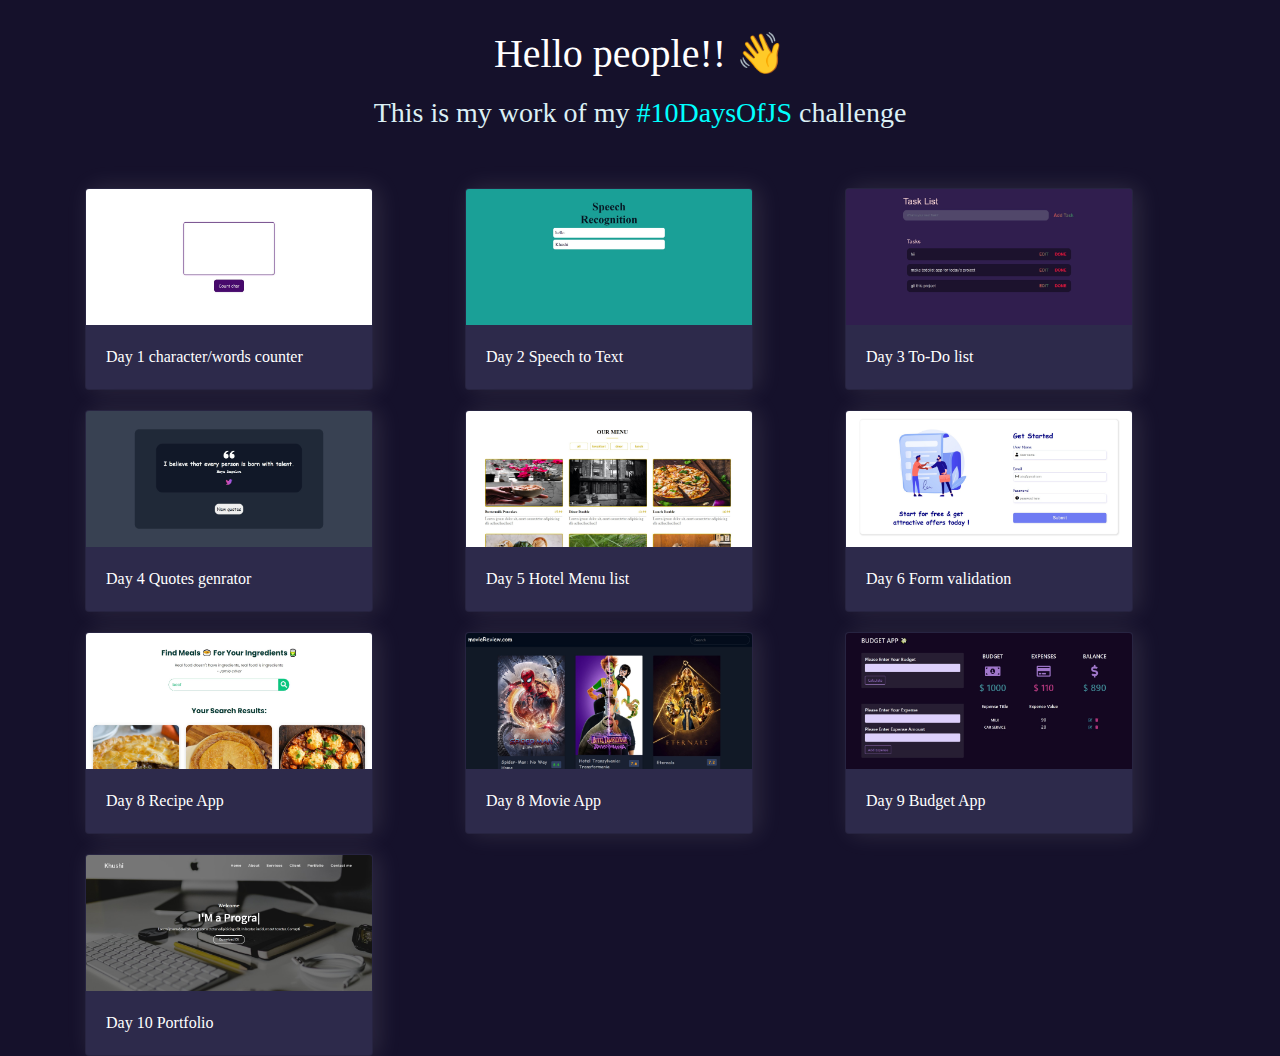
<file: index.html>
<!DOCTYPE html>
<html lang="en">
<head>
    <meta charset="UTF-8">
    <meta http-equiv="X-UA-Compatible" content="IE=edge">
    <meta name="viewport" content="width=device-width, initial-scale=1.0">
    <title>10 DAY OF JS</title>
      <!-- Bootstrap CSS -->
      <link rel="stylesheet" href="https://maxcdn.bootstrapcdn.com/bootstrap/4.0.0/css/bootstrap.min.css" integrity="sha384-Gn5384xqQ1aoWXA+058RXPxPg6fy4IWvTNh0E263XmFcJlSAwiGgFAW/dAiS6JXm" crossorigin="anonymous">

    <link rel="stylesheet" href="style.css">
    
</head>
<body>
    <header>
        <h1>Hello people!! 👋 </h1>
        <h3>This is my work of my <span style="color: cyan;">#10DaysOfJS</span> challenge</h3>
    </header>
   
    <main>


        <div class="container">
            <div class="row">

        <div class="col-md-4">
            <div class="card" style="width: 18rem;">
                <img class="card-img-top" src="images/day1.png" alt="Card image cap">
                <div class="card-body">
                    <a href="Day 1- character and words counter\index.html">
                        Day 1 character/words counter
                    </a>
                </div>
              </div>
        </div>
        <div class="col-md-4">
            <div class="card" style="width: 18rem;">
                <img class="card-img-top" src="images/day2.png" alt="Card image cap">
                <div class="card-body">       
                    <a href="Day 2 Speech to text\index.html">Day 2 Speech to Text</a>
                </div>
              </div>
        </div>
        <div class="col-md-4">
            <div class="card" style="width: 18rem;">
                <img class="card-img-top" src="images/day3.png" alt="Card image cap">
                <div class="card-body">
                    <a href="Day 3- To Do list\index.html">Day 3 To-Do list</a>
                </div>
              </div>
        </div>
        <div class="col-md-4">
            <div class="card" style="width: 18rem;">
                <img class="card-img-top" src="images/day4.png" alt="Card image cap">
                <div class="card-body">
                    <a href="Day 4- Quotes Genrator\index.html">Day 4 Quotes genrator</a>
                </div>
              </div>
        </div>
        <div class="col-md-4">
            <div class="card" style="width: 18rem;">
                <img class="card-img-top" src="images/day5.png" alt="Card image cap">
                <div class="card-body">
                    <a href="Day 5- Menu list\index.html">Day 5 Hotel Menu list</a>
                </div>
              </div>
        </div>
        <div class="col-md-4">
            <div class="card" style="width: 18rem;">
                <img class="card-img-top" src="images/day6.png" alt="Card image cap">
                <div class="card-body">
                    <a href="Day 6- Form validation\index.html">Day 6 Form validation</a>
                </div>
              </div>
        </div>
        <div class="col-md-4">
            <div class="card" style="width: 18rem;">
                <img class="card-img-top" src="images/day7.png" alt="Card image cap">
                <div class="card-body">
        <a href="Day 7- Recipe\index.html">Day 8 Recipe App</a>
                </div>
              </div>
        </div>
        <div class="col-md-4">
            <div class="card" style="width: 18rem;">
                <img class="card-img-top" src="images/day8.png" alt="Card image cap">
                <div class="card-body">
                    <a href="Day 8-Movie app\index.html">Day 8 Movie App</a>
                </div>
              </div>
        </div>
        <div class="col-md-4">
            <div class="card" style="width: 18rem;">
                <img class="card-img-top" src="images/day9.png" alt="Card image cap">
                <div class="card-body">
                    <a href="Day 9-Budget app\index.html">Day 9 Budget App</a>
                </div>
              </div>
        </div>
        <div class="col-md-4">
            <div class="card" style="width: 18rem;">
                <img class="card-img-top" src="images/day10.png" alt="Card image cap">
                <div class="card-body">
                    <a href="Day 10-portfolio\index.html">Day 10 Portfolio</a>
                </div>
              </div>
        </div>
            </div>
        </div>


        
       
        
        
        
    </main>

</body>
</html>
</file>
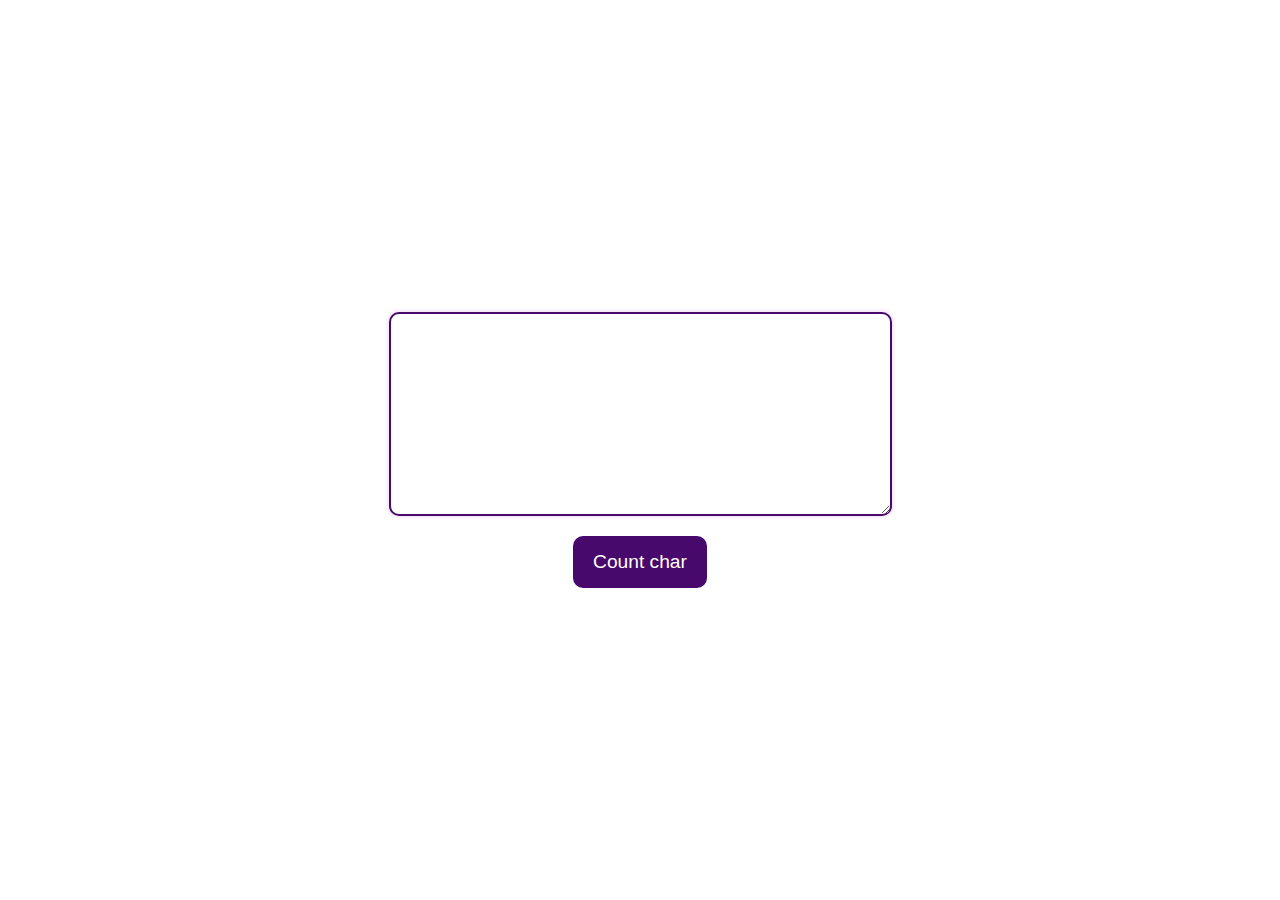
<file: Day 1- character and words counter/index.html>
<!DOCTYPE html>
<html lang="en">
<head>
    <meta charset="UTF-8">
    <meta http-equiv="X-UA-Compatible" content="IE=edge">
    <meta name="viewport" content="width=device-width, initial-scale=1.0">
    <title>Counter</title>
    <style>
        *{
            margin: 0;
            padding: 0;
            font-family: 'Segoe UI', Tahoma, Geneva, Verdana, sans-serif;
        }
        .container{
            height: 100vh;
            display: flex;
            justify-content: center;
            align-items: center;
            flex-direction: column;
        }
        button{
            margin-top: 10px;
            padding: 15px 20px;
            font-size: 1.2rem;
            border-radius: 10px;
            color: white;
            border: 0px;
            background-color: rgb(71, 9, 107);
        }
        button:hover{
            color: rgb(71, 9, 107);
            font-weight: 600;
            background-image: linear-gradient(90deg, #00C0FF 0%, #FFCF00 49%, #FC4F4F 80%, #00C0FF 100%);
            animation:slidebg 5s linear infinite;
        }
        @keyframes slidebg {
  to {
    background-position:20vw;
  }
}
        textarea{
            border: 2px solid rgb(71, 9, 107);
            box-shadow: 0 0 4px 1px rgb(237, 215, 243);
            border-radius: 10px;
            font-size: 1rem;
            outline: none;
            padding: 10px;
        }
        p{
            color: rgb(61, 2, 73);
            margin: 5px;
            font-weight: 500;
            text-align: center;
        }
    </style>
</head>
<body>
    <div class="container">
        <textarea name="" id="para" cols="50" rows="10"></textarea>
    <p id="characher"></p>
    <button onclick="countChar()">Count char</button>
    </div>
</body>

<script src="script.js"></script>
</html>
</file>
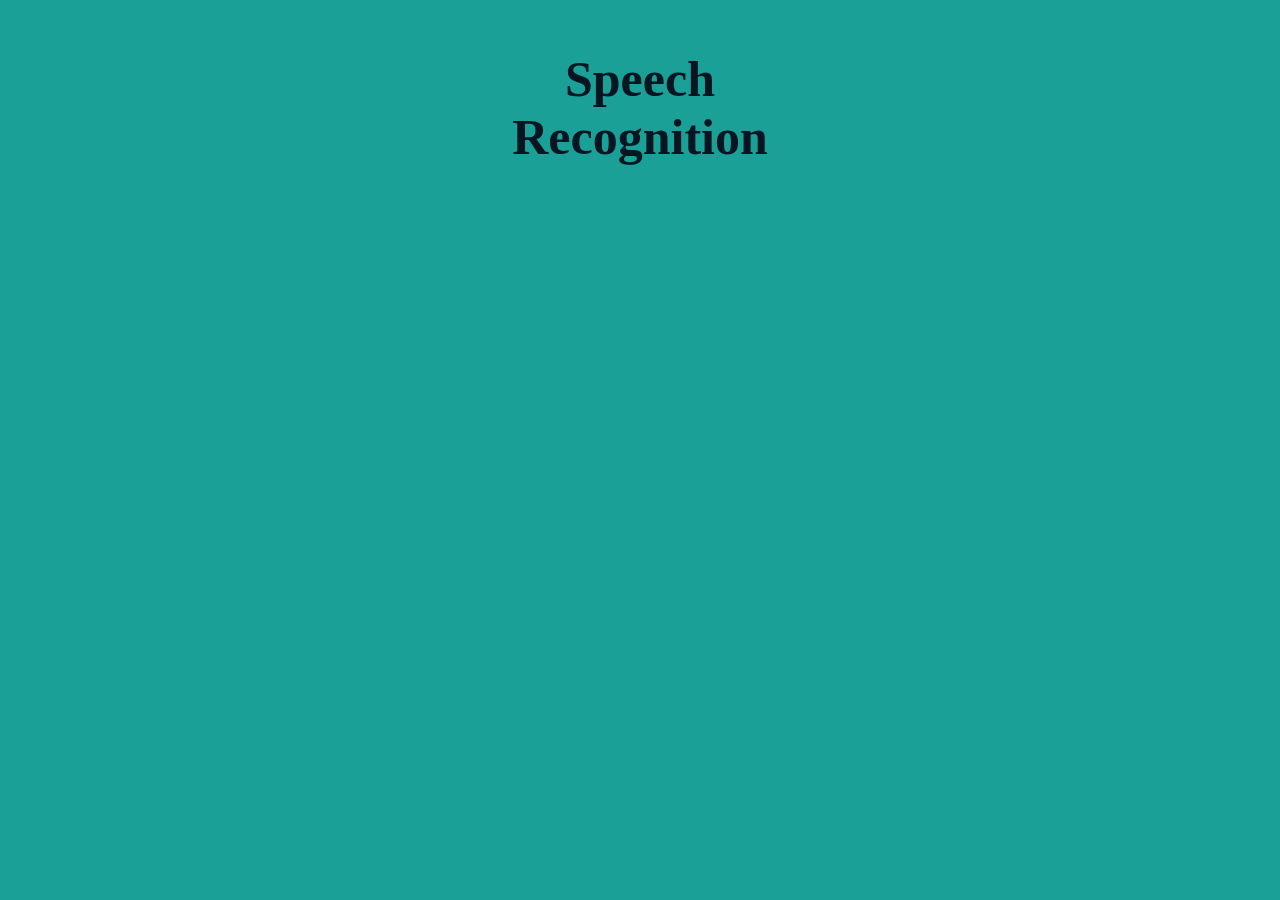
<file: Day 2 Speech to text/index.html>
<!DOCTYPE html>
<html lang="en">
<head>
  <meta charset="UTF-8">
  <meta name="viewport" content="width=device-width, initial-scale=1.0">
  <title>Speech Recognition</title>
  <link rel="stylesheet" href="./style.css">
</head>
<body>
  <section>
    <h1>Speech<br> Recognition</h1>
    <div class="container">
      <div class="texts">
      </div>
    </div>
  </section>
  <script src="./main.js"></script>
</body>
</html>
</file>
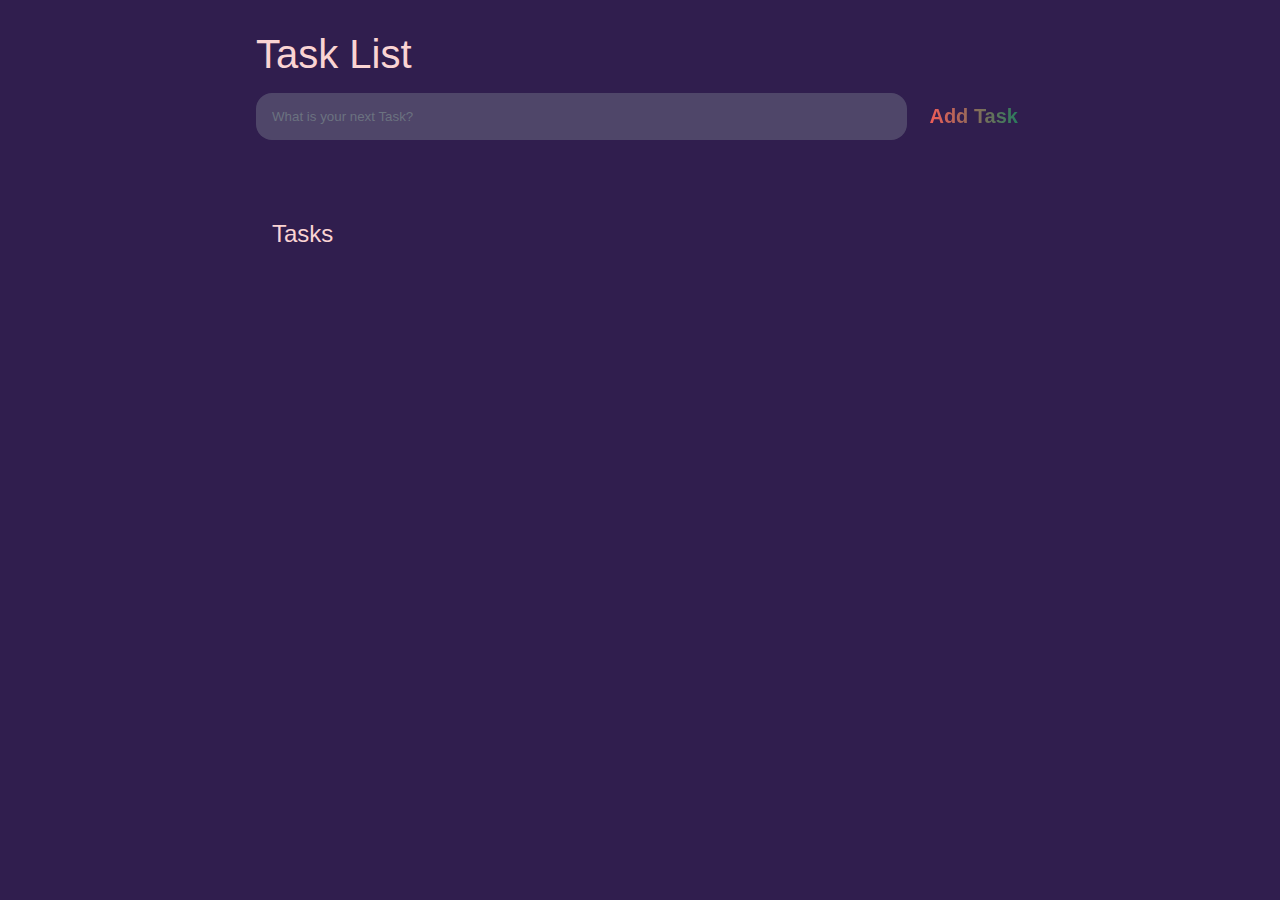
<file: Day 3- To Do list/index.html>
<!DOCTYPE html>
<html lang="en">
<head>
    <meta charset="UTF-8">
    <meta http-equiv="X-UA-Compatible" content="IE=edge">
    <meta name="viewport" content="width=device-width, initial-scale=1.0">
    <title>Document</title>

    <link rel="stylesheet" href="style.css">
</head>
<body>
    <header>
        <h1>Task List</h1>
        <form action="" id="task-form">
            <input 
            type="text"
            id="new-task-input"
            placeholder="What is your next Task?"
            >
            <input type="submit" 
            id="new-task-submit"
            value="Add Task">
        </form>
    </header>
    <main>
        <section class="task-list">
            <h2>Tasks</h2>

            <div id="tasks">
                <!-- <div class="task">
                    <div class="content">
                        <input type="text"
                        class="text"
                        value="This is my first task"
                        readonly>
                    </div>
                    <div class="actions">
                        <button class="edit">Edit</button>
                        <button class="done">Done</button>
                    </div>
                </div> -->
               
            </div>
        </section>
    </main>

    <script src="script.js"></script>
</body>
</html>
</file>
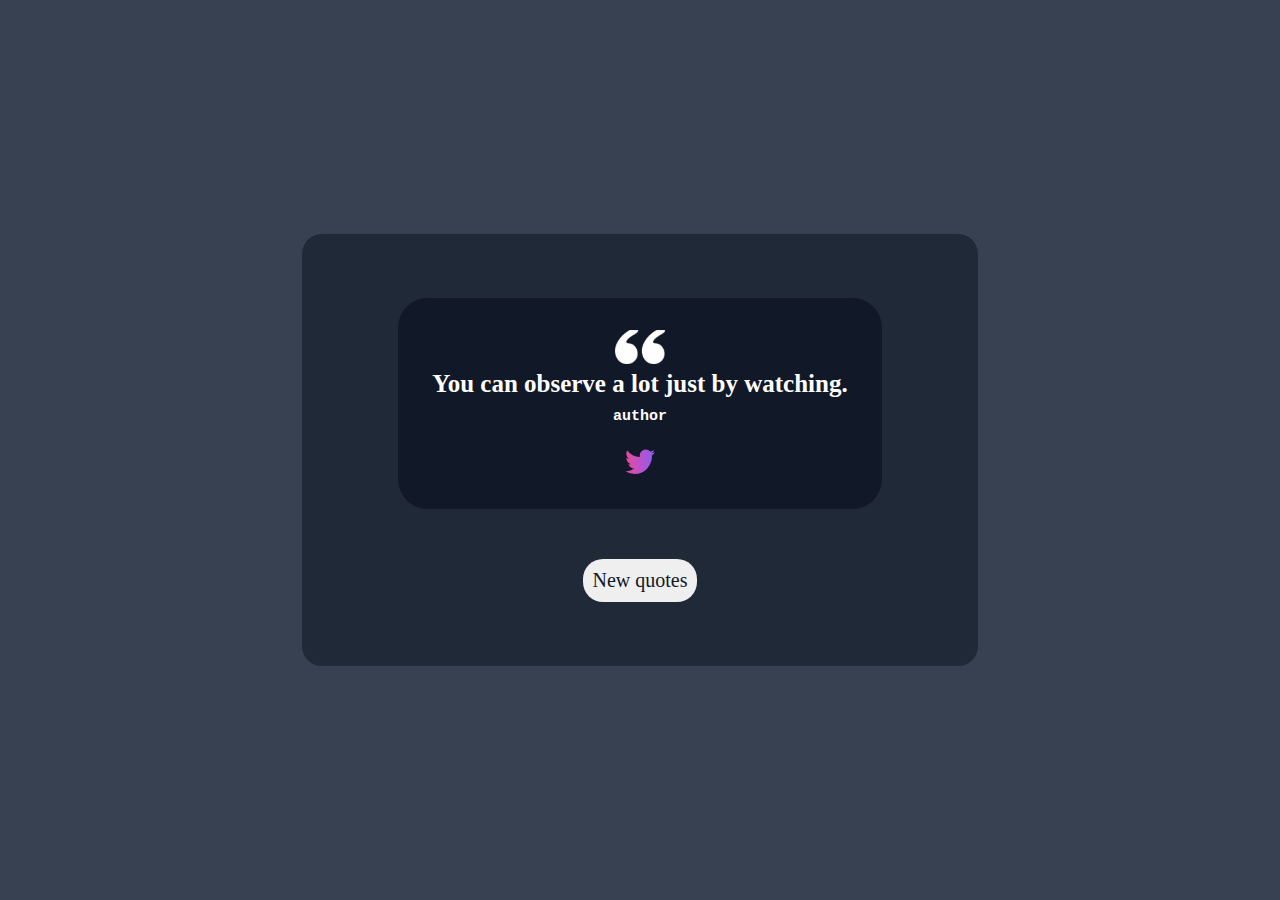
<file: Day 4- Quotes Genrator/index.html>
<!DOCTYPE html>
<html lang="en">
<head>
    <meta charset="UTF-8">
    <meta http-equiv="X-UA-Compatible" content="IE=edge">
    <meta name="viewport" content="width=device-width, initial-scale=1.0">
    <title>Document</title>
    <link href="https://use.fontawesome.com/releases/v5.6.1/css/all.css" rel="stylesheet">
    <link rel="stylesheet" href="style.css">
</head>
<body>
    
    <div class="container">
        <div id="quotes">
            <img src="quote.png" width="50px" alt="" srcset="">
           <h1 id="quote">You can observe a lot just by watching.</h1>
           <h6 id="author">author</h6>
           <div class="icon">
               <i id="tweetme" class="fab fa-twitter"></i>
           </div>
        </div>
        <button onclick="getQuotes()">New quotes</button>
    </div>

    <script src="script.js"></script>
</body>
</html>
</file>
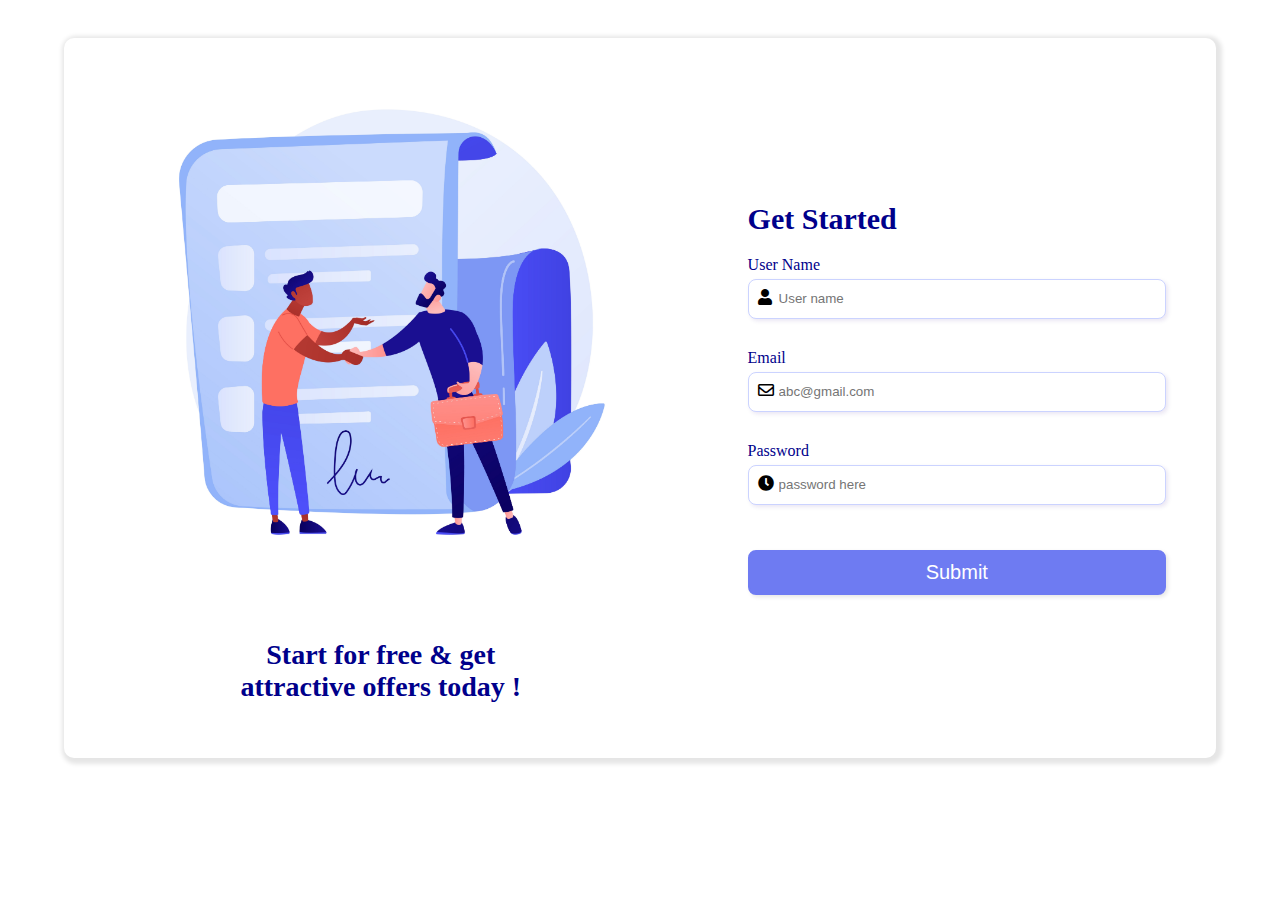
<file: Day 6- Form validation/index.html>
<!DOCTYPE html>
<html lang="en">
<head>
    <meta charset="UTF-8">
    <meta http-equiv="X-UA-Compatible" content="IE=edge">
    <meta name="viewport" content="width=device-width, initial-scale=1.0">
    <title>Document</title>
    <link
      rel="stylesheet"
      href="https://cdnjs.cloudflare.com/ajax/libs/font-awesome/5.15.4/css/all.min.css"
      crossorigin="anonymous"
    />
    <link rel="stylesheet" href="style.css">
</head>
<body>
    <div class="container">
       
        <div class="content">
            <!-- <div class="logo">
              <img src="https://svgshare.com/i/_go.svg" alt="" />
            </div> -->
            
            <div class="image"></div>
            
            <div class="text">
              Start for free & get <br />
              attractive offers today !
            </div>  
          </div>

        <form action="" id="form">
            <div class="title">Get Started</div>

            
            <div>
                <label for="username">User Name</label>
                <i class="fas fa-user"></i>
                <input type="text" name="username" 
                id="username"
                placeholder="User name"
                />

                <i class="fas fa-exclamation-circle failure-icon"></i>
                <i class="far fa-check-circle success-icon"></i>
                <div class="error"></div>            
            </div>
            <div>
                <label for="email">Email</label>
                <i class="far fa-envelope"></i>

                <input type="email" name="email"
                 id="email"
                 placeholder="abc@gmail.com">

                 <i class="fas fa-exclamation-circle failure-icon"></i>
                 <i class="far fa-check-circle success-icon"></i>
                 
                 <div class="error"></div>
                </div>
            <div>

                <label for="password">Password</label>
                <i class="fas fa-clock"></i>

                <input type="password" name="password"
                 id="password"
                 placeholder="password here"
                 />
                <i class="fas fa-exclamation-circle failure-icon"></i>
                <i class="far fa-check-circle success-icon"></i>
                
                <div class="error"></div>
            </div>
            <button id="btn" type="submit">Submit</button>
        </form>

    </div>
    <script src="script.js"></script>
</body>
</html>
</file>
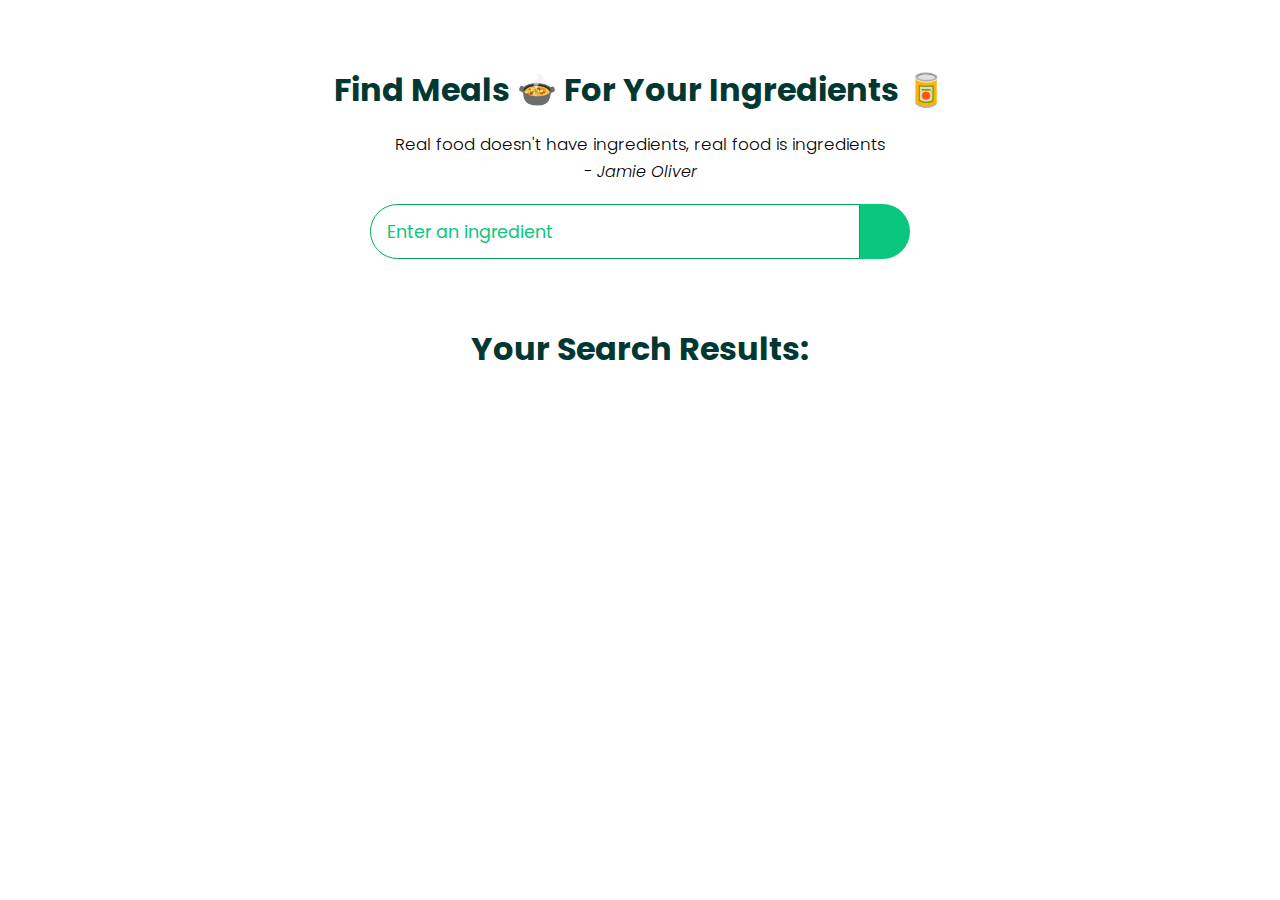
<file: Day 7- Recipe/index.html>
<!DOCTYPE html>
<html lang="en">
<head>
  <meta charset="UTF-8">
  <meta name="viewport" content="width=device-width, initial-scale=1.0">
  <title>Find Meal For Your Ingredients</title>
  <link rel="stylesheet" href="https://cdnjs.cloudflare.com/ajax/libs/font-awesome/5.15.1/css/all.min.css" integrity="sha512-+4zCK9k+qNFUR5X+cKL9EIR+ZOhtIloNl9GIKS57V1MyNsYpYcUrUeQc9vNfzsWfV28IaLL3i96P9sdNyeRssA==" crossorigin="anonymous" />
  <link rel = "stylesheet" href = "style.css">
</head>
<body>
  
  <div class = "container" id="container">
    <div class = "meal-wrapper">
      <div class = "meal-search">
        <h2 class = "title">Find Meals 🍲 For Your Ingredients 🥫</h2>
        <blockquote>Real food doesn't have ingredients, real food is ingredients<br>
          <cite>- Jamie Oliver</cite>
        </blockquote>

        <div class = "meal-search-box">
          <input type = "text" class = "search-control" placeholder="Enter an ingredient" id = "search-input">
          <button type = "submit" class = "search-btn btn" id = "search-btn">
            <i class = "fas fa-search"></i>
          </button>
        </div>
      </div>

      <div class = "meal-result">
        <h2 class = "title">Your Search Results:</h2>

       
        <div id= "meal">
          <!-- meal item -->
          <!-- <div class = "meal-item" >
            <div class = "meal-img">
              <img src = "food.jpg" alt = "food">
            </div>
            <div class = "meal-name">
              <h3>Potato Chips</h3>
              <a href = "#" class = "recipe-btn">Get Recipe</a>
            </div>
          </div> -->
          <!-- end of meal item -->
        </div>
      </div>


     
      </div>
    </div>
  </div>

  <div class = "meal-details">
    <!-- recipe close btn -->
    <button type = "button" class = "btn recipe-close-btn" id = "recipe-close-btn">
      <i class = "fas fa-times"></i>
    </button>

    <!-- meal content -->
    <div class = "meal-details-content">
      <!-- <h2 class = "recipe-title">Meals Name Here</h2>
      <p class = "recipe-category">Category Name</p>
      <div class = "recipe-instruct">
        <h3>Instructions:</h3>
        <p>Lorem ipsum, dolor sit amet consectetur adipisicing elit. Quo blanditiis quis accusantium natus! Porro, reiciendis maiores molestiae distinctio veniam ratione ex provident ipsa, soluta suscipit quam eos velit autem iste!</p>
        <p>Lorem ipsum dolor sit amet consectetur adipisicing elit. Amet aliquam voluptatibus ad obcaecati magnam, esse numquam nisi ut adipisci in?</p>
      </div>
      <div class = "recipe-meal-img">
        <img src = "food.jpg" alt = "">
      </div>
      <div class = "recipe-link">
        <a href = "#" target = "_blank">Watch Video</a>
      </div> -->
    </div>


  <script src = "script.js"></script>
</body>
</html>
</file>
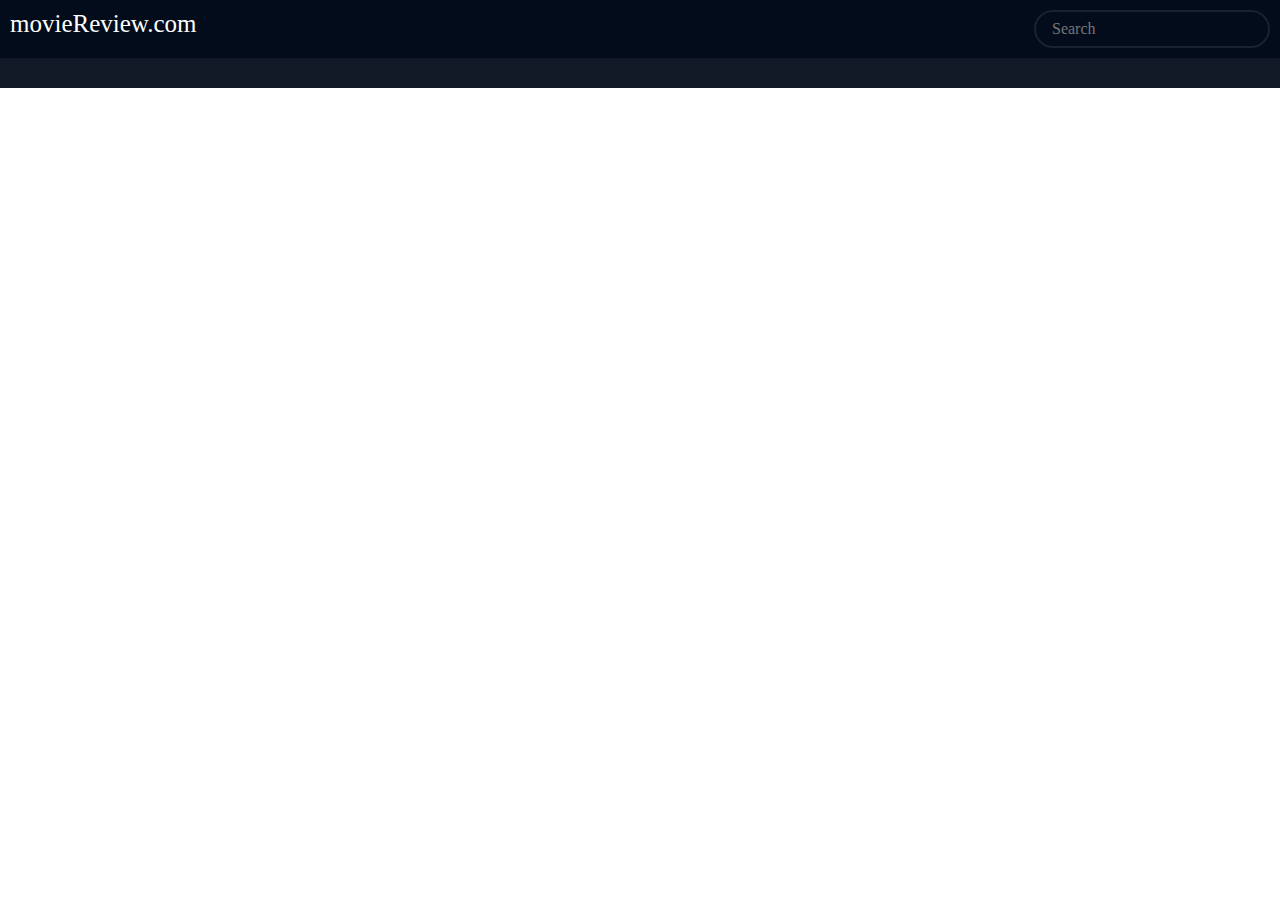
<file: Day 8-Movie app/index.html>
<!DOCTYPE html>
<html lang="en">
<head>
    <meta charset="UTF-8">
    <meta http-equiv="X-UA-Compatible" content="IE=edge">
    <meta name="viewport" content="width=device-width, initial-scale=1.0">
    <title>Document</title>
    <link rel="stylesheet" href="style.css">
</head>
<body>

    <header>
        <h1>
            movieReview.com
        </h1>
        <form id="form">
            <input
                type="text"
                id="search"
                placeholder="Search"
                class="search"
            />
        </form>
    </header>

    <main id="main">
        <!-- <div class="card">
            <img src="https://image.tmdb.org/t/p/w1280/b6qUu00iIIkXX13szFy7d0CyNcg.jpg" alt="img" srcset="">
            <div class="info">
                <h3>movie name</h3>
                <span class="review">7.8</span>
            </div>
            <div class="overview" >
                <h3>overview:</h3>
                <p>
                    The Eternals are a team of ancient aliens who have been living on Earth in secret for thousands of years. When an unexpected tragedy forces them out of the shadows, they are forced 
                    to reunite against mankind’s most ancient enemy, the Deviants.
                </p>
            </div>
        </div> -->
       
    </main>
    
    <script src="script.js"></script>
</body>
</html>
</file>
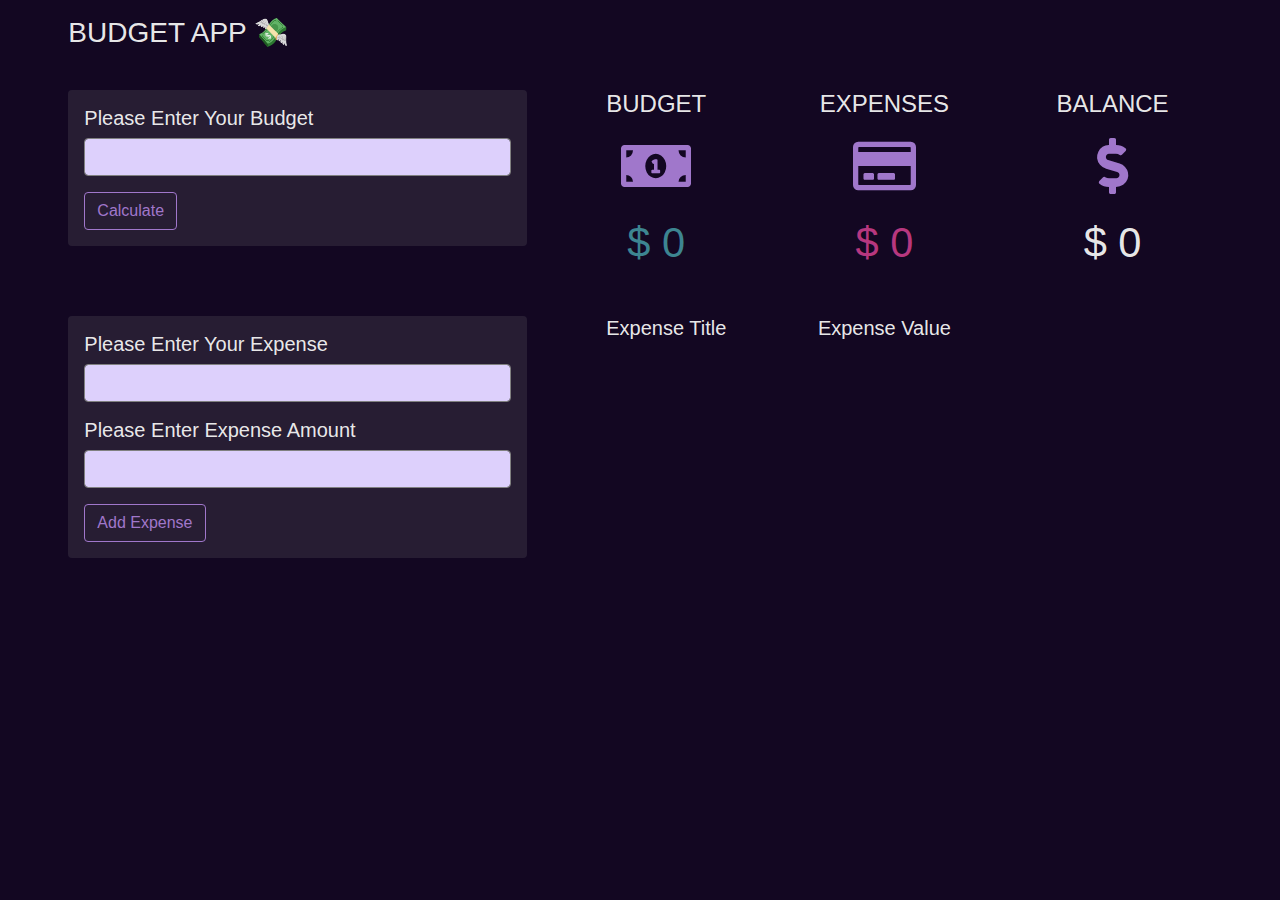
<file: Day 9-Budget app/index.html>
<!DOCTYPE html>
<html lang="en">

<head>
 <meta charset="UTF-8">
 <meta name="viewport" content="width=device-width, initial-scale=1.0">
 <meta http-equiv="X-UA-Compatible" content="ie=edge">
 <!-- bootstrap css -->
 <link rel="stylesheet" href="css/bootstrap.min.css">
 <!-- main css -->
 <link rel="stylesheet" href="css/main.css">
 <!-- google fonts -->
 <link href="https://fonts.googleapis.com/css?family=Courgette" rel="stylesheet">

 <!-- font awesome -->
 <link rel="stylesheet" href="css/all.css">
 <title>budget app</title>
 <style>
 </style>
</head>

<body>
 <div class="container-fluid">
  <div class="row">
   <div class="col-11 mx-auto pt-3">
    <!-- title -->
    <h3 class="text-uppercase mb-4">budget app 💸</h3>
    <div class="row">
     <div class="col-md-5 my-3">
      <!-- budget feedback -->
      <div class="budget-feedback alert alert-danger text-capitalize">budget feedback</div>
      <!-- budget form -->
      <form id="budget-form" class=" budget-form">
       <h5 class="text-capitalize">please enter your budget</h5>
       <div class="form-group">
        <input type="number" class="form-control budget-input" id="budget-input">
       </div>
       <!-- submit button -->
       <button type="submit" class="btn text-capitalize budget-submit" id="budget-submit">calculate</button>
      </form>
     </div>
     <div class="col-md-7">
      <!-- app info -->
      <div class="row my-3">
       <div class="col-4 text-center mb-2">
        <h6 class="text-uppercase info-title">budget</h6>
        <span class="budget-icon"><i class="fas fa-money-bill-alt"></i></span>
        <h4 class="text-uppercase mt-2 budget" id="budget"><span>$ </span><span id="budget-amount">0</span></h4>
       </div>
       <div class="col-4 text-center">
        <h6 class="text-uppercase info-title">expenses</h6>
        <span class="expense-icon"><i class="far fa-credit-card"></i></span>
        <h4 class="text-uppercase mt-2 expense" id="expense"><span>$ </span><span id="expense-amount">0</span></h4>
       </div>
       <div class="col-4 text-center">
        <h6 class="text-uppercase info-title">balance</h6>
        <span class="balance-icon"><i class="fas fa-dollar-sign"></i></span>
        <h4 class="text-uppercase mt-2 balance" id="balance"> <span>$ </span><span id="balance-amount">0</span></h4>
       </div>
      </div>
     </div>
    </div>

    <div class="row">
     <div class="col-md-5 my-3">
      <!-- expense feedback -->
      <div class="expense-feedback alert alert-danger text-capitalize">expense feedback</div>
      <!-- expense form -->
      <form id="expense-form" class=" expense-form">
       <h5 class="text-capitalize">please enter your expense</h5>
       <div class="form-group">
        <input type="text" class="form-control expense-input" id="expense-input">
       </div>
       <h5 class="text-capitalize">please enter expense amount</h5>
       <div class="form-group">
        <input type="number" class="form-control expense-input" id="amount-input">
       </div>
       <!-- submit button -->
       <button type="submit" class="btn text-capitalize expense-submit" id="expense-submit">add expense</button>
      </form>
     </div>
     <div class="col-md-7 my-3">
      <!-- expense list -->
      <div class="expense-list" id="expense-list">

       <div class="expense-list__info d-flex justify-content-between text-capitalize">
        <h5 class="list-item">expense title</h5>
        <h5 class="list-item">expense value</h5>
        <h5 class="list-item"></h5>
       </div>
       <!-- single expense -->

       <!-- <div class="expense">
        <div class="expense-item d-flex justify-content-between align-items-baseline">

         <h6 class="expense-title mb-0 text-uppercase list-item">- title</h6>
         <h5 class="expense-amount mb-0 list-item">amount</h5>

         <div class="expense-icons list-item">

          <a href="#" class="edit-icon mx-2" data-id="${expense.id}">
           <i class="fas fa-edit"></i>
          </a>
          <a href="#" class="delete-icon" data-id="${expense.id}">
           <i class="fas fa-trash"></i>
          </a>
         </div>
        </div>

       </div> -->

       <!-- end of single expense -->

      </div>
     </div>
    </div>




   </div>
  </div>
 </div>




 <!-- jquery -->
 <script src="js/jquery-3.3.1.min.js"></script>
 <!-- bootstrap js -->
 <script src="js/bootstrap.bundle.min.js"></script>
 <!-- script js -->
 <script src="js/script.js"></script>
</body>

</html>
</file>
<file: style.css>
*{
    margin: 0;
    padding: 0;
}

:root{
    --dark: #2d2a4b;
    --darker: #15112b;
}
body{
    background: var(--darker);
    color: white;
    font-family: cursive;
}


header{
    display: flex;
    flex-direction: column;
    text-align: center;
    padding-top: 30px;
    padding-bottom: 30px;
}

header h3{
 margin-top: 10px;
 color: rgb(220, 240, 245);
}

main{
    display: block;
    justify-content: center;
}

.col-md-4{
    width: fit-content;
}
a {
    color: white;
}

a:hover {
    color: aqua;
    
    text-decoration: none;
}



.card {
    background: var(--dark);
    color: white;
    margin-top: 20px;
    width: 400px;
    box-shadow: 5px 0px 25px rgb(238 234 234 / 12%);;
    height: fit-content;
}

img{
    width: 400px;
    height: auto;
}
</file>
<file: Day 2 Speech to text/style.css>
* {
  padding: 0;
  margin: 0;
  box-sizing: border-box;
}
html {
  font-family: "Montserrat";
  font-size: 20px;
}
section {
  min-height: 100vh;
  width: 100%;
  display: flex;
  align-items: flex-start;
  background-color: #1BA098;
  flex-direction: column;
  padding: 50px 0;
}
section h1 {
  color: #051622;
  text-align: center;
  width: 100%;
  font-size: 50px;
  margin-bottom: 10px;
}
p {
  text-align: center;
  color: rgba(255, 255, 255, 0.966);
  width: 100%;
  margin-bottom: 40px;
}
.container {
  width: 90%;
  max-width: 500px;
  margin: 0 auto;
  justify-content: center;
}
.texts p {
  color: rgb(19, 2, 46);
  text-align: left;
  width: 100%;
  background-color: #ffffff;
  padding: 10px;
  border-radius: 8px;
  margin-bottom: 10px;
}
.texts p.replay {
  text-align: right;
}
</file>
<file: Day 3- To Do list/style.css>
:root{
    --dark: #301e4e;
	--darker: #8e96a156;
	--darkest: #1d122e;
	--grey: #6B7280;
    --green: #1c7e5d;
	--pink: #ff5a57;
	--dark-gray: #fad4d3;
	--light: rgb(212, 211, 211);
}

*{
    box-sizing: border-box;
    margin: 0;
    font-family: 'fira sans', sans-serif;
}

body{
    display: flex;
    flex-direction: column;
    min-height: 100vh;
    background: var(--dark);
    color: white;
}

header{
    padding: 2rem 1rem;
    max-width: 800px;
    width: 100%;
    margin: 0 auto;
}

header h1{
    font-size: 2.5rem;
    font-weight: 300;
    color: var(--dark-gray);
    margin-bottom: 1rem;
}

#task-form{
    display: flex;
}

input,button{
    appearance :none;
    border: none;
    outline: none;
    background: none;
}

#new-task-input{
    flex: 1 1 0%;
    background-color: var(--darker);
    padding: 1rem;
    border-radius: 1rem;
    margin-right: 1rem;
    color: var(--light);
    font-size: 1.25ren;
}

#new-task-input::placeholder{
    color: var(--grey);
}

#new-task-submit{
    color: var(--pink);
    font-size: 1.25rem;
    font-weight: 700;
    background-image: linear-gradient(to right,var(--pink),var(--green));
    background-clip:text;
    -webkit-background-clip: text;
    -webkit-text-fill-color: transparent;
    transition: 0.4s;
    cursor: pointer;
}

#new-task-submit:hover{
    opacity: 0.8;
}

#new-task-submit:active{
    opacity: 0.6;
}

main{
    flex:  1 1 0%;
    padding: 2rem 1rem;
    max-width: 800px;
    width: 100%;
    margin: 0 auto;
}

.task-list{
    padding: 1rem;
}
.task-list h2{
    font-size: 1.5rem;
    font-weight: 300;
    color: var(--dark-gray);
    margin-bottom: 1rem;
}

#tasks .task{
    display: flex;
    justify-content: space-between;
    background-color: var(--darkest);
    padding: 1rem;
    border-radius: 1rem;
    margin-bottom: 1rem;
}


#tasks .task .content{
    flex: 1 1 0%;
}

#tasks .task .content .text{
    color: var(--light);
    font-size: 1.125rem;
    width: 100%;
    display: block;
    transition: 0.4;
}

#tasks .task .content .text:not(:read-only){
    color: var(--pink);
}

#tasks .task .actions{
    display: flex;
    margin: 0 -0.5rem;
}

.task .actions button{
    cursor: pointer;
    margin: 0 0.5rem;
    font-size: 1.125rem;
    font-weight: 600;
    text-transform: uppercase;
    transition: 00.4s;
}

.task .actions button:hover{
    opacity: 0.8;
}

.task .actions button:active{
    opacity: 0.6;
}

.task .actions .edit{
    background-image: linear-gradient(to right,var(--pink),var(--green));
    background-clip:text;
    -webkit-background-clip: text;
    -webkit-text-fill-color: transparent;
}

.task .actions .done{
    color: crimson;
}
</file>
<file: Day 4- Quotes Genrator/style.css>
*{
    margin: 0;
    padding: 0;
    box-sizing: border-box;
}

:root {
	--dark: #374151;
	--darker: #1F2937;
	--darkest: #111827;
	--grey: #6B7280;
	--pink: #EC4899;
	--purple: #8B5CF6;
	--light: #EEE;
}

body{
    height: 100vh;
    display: flex;
    background-color: var(--dark);
    justify-content: center;
    align-items: center;
    flex-direction: column;
}

.container{
    background-color: var(--darker);
    text-align: center;
    border-radius: 20px;
    padding: 4rem 6rem;
}

.container #quotes{
    background-color: var(--darkest);
    padding: 2rem;
    border-radius: 30px;
    color: white;
}

#quotes h1
{
    font-family: cursive;
    padding: 2px;
    font-size: 25px;
}

#quotes h6{
    font-family: 'Courier New', Courier, monospace;
    font-size: 15px;
    padding: 2px;
    margin-top: 6px;
}

.icon{
    margin-top: 20px;
}
.icon i
{
    font-size: 30px;
    background-image: linear-gradient(to right,var(--pink),var(--purple));
    background-clip:text;
    -webkit-background-clip: text;
    -webkit-text-fill-color: transparent;
    transition: 0.4s;
}
.icon i:hover
{
    opacity: 0.4;
}
button
{
    margin-top: 50px;
    padding: 10px;
    outline: none;
    border: none;
    border-radius: 20px;
    font-family: cursive;
    font-size: 20px;
    color: var(--darkest);
}

button:hover{
    background-color: var(--darkest);
    color: white;
    transition: 0.5s;
}
</file>
<file: Day 6- Form validation/style.css>
:root{
    --light-purple : #6e7bf2;
    --dark-purple: darkblue;
}
*{
    margin: 0;
    padding: 0;
    box-sizing: border-box;
}
body{
    font-family: Snell Roundhand, cursive;
}
.container {
    display: flex;
    margin: 3% 5% 3% 5%;
    border-radius: 10px;
    box-shadow: 2px 2px 4px 4px rgba(0, 0, 0, 0.1);
    flex-direction: row;
}

.content {
    display: flex;
    flex-direction: column;
    justify-content: space-around;
    width: 55%;
    min-height: 80vh;
    padding: 10px 10px;
}

.image {
    background-image: url("form.jpg");
    background-repeat: no-repeat;
    background-size: contain;
    background-position: center;
    /* border: 2px solid black; */
    height: 65%;
}
.text {
    text-align: center;
    font-weight: 700;
    color: var(--dark-purple);
    font-size: 28px;
}
  
form {
    width: 45%;
    max-width: none;
}


form{
    display: flex;
    flex-direction: column;
    justify-content: center;
    padding: 50px;
}

.title{
    color: var(--dark-purple);
    font-size: 30px;
    font-weight: bold;
    margin-bottom: 20px;
}

label {
    display: block;
    color: darkblue;
    margin-bottom: 5px;
}

form div input{
    width: 100%;
    height: 40px;
    border-radius: 8px;
    outline: none;
    border: 1px solid #cbd3ff;
    padding: 0 30px;
    box-shadow: 2px 2px 4px rgba(46, 0, 133, 0.1);
}

form div {
    position: relative;
    margin-bottom: 15px;
}

input:focus{
    border: 2px solid var(--light-purple);
}

form div i{
    
    position: absolute;
    padding: 10px;
}

.failure-icon, .error{
    color: red;
    opacity: 0;
}

.success-icon{
    opacity: 0;
    color: green;
}

.error{
    font-size: 14.5px;
    margin-top: 5px;
}

.success-icon
.failure-icon{
    right: 0;
    opacity: 0;
}

button{
    margin-top: 15px;
    width: 100%;
    height: 45px;
    background-color: var(--light-purple);
    border: 2px solid var(--light-purple);
    border-radius: 8px;
    color: #fff;
    font-size: 20px;
    cursor: pointer;
    box-shadow: 2px 2px 4px rgba(0, 0, 0, 0.1);
    transition: all 0.1s ease;
}

button:hover
{
    opacity: 0.8;
}


/* responsive */

@media (max-width:900px) {
    .container{
        flex-direction: column;
    }

    form,.content{
        width: 100%;
    }

    

    .image{
        height: 70vh;
    }
}

@media (max-width: 425px) {
    form {
      padding: 20px;
    }
  }
</file>
<file: Day 7- Recipe/style.css>
@import url('https://fonts.googleapis.com/css2?family=Poppins:wght@200;300;400;500;600;700;800;900&display=swap');

*{
    padding: 0;
    margin: 0;
    box-sizing: border-box;
}
:root{
    --green: #09c77e;
    --green-dark: #06a857;
    --dark-blue: rgb(2, 56, 49);
}
body{
    font-weight: 300;
    font-size: 1.05rem;
    line-height: 1.6;
    font-family: 'Poppins', sans-serif;
}

/*  */
.btn{
    font-family: inherit;
    cursor: pointer;
    outline: 0;
    font-size: 1.05rem;
}
.text{
    opacity: 0.8;
}
.title{
    font-size: 2rem;
    color: var(--dark-blue);
    margin-bottom: 1rem;
}

/*  */
.container{
    min-height: 100vh;
}
.meal-wrapper{
    max-width: 1280px;
    margin: 0 auto;
    padding: 2rem;
    background: #fff;
    text-align: center;
}
.meal-search{
    margin: 2rem 0;
}
.meal-search cite{
    font-size: 1rem;
}
.meal-search-box{
    margin: 1.2rem 0;
    display: flex;
    align-items: stretch;
}
.search-control,
.search-btn{
    width: 100%;
}
.search-control{
    padding: 0 1rem;
    font-size: 1.1rem;
    font-family: inherit;
    outline: 0;
    border: 1px solid var(--green-dark);
    color: var(--green);
    border-top-left-radius: 2rem;
    border-bottom-left-radius: 2rem;
}
.search-control::placeholder{
    color: var(--green);
}
.search-btn{
    width: 55px;
    height: 55px;
    font-size: 1.8rem;
    background: var(--green);
    color: #fff;
    border: none;
    border-top-right-radius: 2rem;
    border-bottom-right-radius: 2rem;
    transition: all 0.4s linear;
    -webkit-transition: all 0.4s linear;
    -moz-transition: all 0.4s linear;
    -ms-transition: all 0.4s linear;
    -o-transition: all 0.4s linear;
}
.search-btn:hover{
    background: var(--green-dark);
}
.meal-result{
    margin-top: 4rem;
}
#meal{
    margin: 2.4rem 0;
}
.meal-item{
    border-radius: 1rem;
    -webkit-border-radius: 1rem;
    -moz-border-radius: 1rem;
    -ms-border-radius: 1rem;
    -o-border-radius: 1rem;
    overflow: hidden;
    box-shadow: 0 4px 21px -12px rgba(0, 0, 0, 0.79);
    margin: 2rem 0;
}
.meal-img img{
    width: 100%;
    display: block;
}
.meal-name{
    padding: 1.5rem 0.5rem;
}
.meal-name h3{
    font-size: 1.4rem;
}
.recipe-btn{
    text-decoration: none;
    color: #fff;
    background: var(--green);
    font-weight: 500;
    font-size: 1.1rem;
    padding: 0.75rem 0;
    display: block;
    width: 175px;
    margin: 1rem auto;
    border-radius: 2rem;
    -webkit-border-radius: 2rem;
    -moz-border-radius: 2rem;
    -ms-border-radius: 2rem;
    -o-border-radius: 2rem;
    transition: all 0.4s linear;
    -webkit-transition: all 0.4s linear;
    -moz-transition: all 0.4s linear;
    -ms-transition: all 0.4s linear;
    -o-transition: all 0.4s linear;
}
.recipe-btn:hover{
    background: var(--green-dark);
}

/* meal details */
.meal-details{
    position: fixed;
    top: 50%;
    left: 50%;
    transform: translate(-50%, -50%);
    -webkit-transform: translate(-50%, -50%);
    -moz-transform: translate(-50%, -50%);
    -ms-transform: translate(-50%, -50%);
    -o-transform: translate(-50%, -50%);
    color: #fff;
    background: var(--green);
    border-radius: 1rem;
    -webkit-border-radius: 1rem;
    -moz-border-radius: 1rem;
    -ms-border-radius: 1rem;
    -o-border-radius: 1rem;
    width: 90%;
    height: 90%;
    overflow-y: scroll;
    display: none;
    padding: 2rem 0;
}
.meal-details::-webkit-scrollbar{
    width: 10px;
}
.meal-details::-webkit-scrollbar-thumb{
    background: #f0f0f0;
    border-radius: 2rem;
    -webkit-border-radius: 2rem;
    -moz-border-radius: 2rem;
    -ms-border-radius: 2rem;
    -o-border-radius: 2rem;
}


/* js related */
.showRecipe{
    display: block;
}

.dark-bg{  
    filter: brightness(20%);
}

.meal-details-content{
    margin: 2rem;
}
.meal-details-content p:not(.recipe-category){
    padding: 1rem 0;
}
.recipe-close-btn{
    position: absolute;
    right: 2rem;
    top: 2rem;
    font-size: 1.8rem;
    background: #fff;
    border: none;
    width: 35px;
    height: 35px;
    border-radius: 50%;
    -webkit-border-radius: 50%;
    -moz-border-radius: 50%;
    -ms-border-radius: 50%;
    -o-border-radius: 50%;
    display: flex;
    align-items: center;
    justify-content: center;
    opacity: 0.9;
}
.recipe-title{
    letter-spacing: 1px;
    padding-bottom: 1rem;
}
.recipe-category{
    background: #fff;
    font-weight: 600;
    color: var(--green);
    display: inline-block;
    padding: 0.2rem 0.5rem;
    border-radius: 0.3rem;
    -webkit-border-radius: 0.3rem;
    -moz-border-radius: 0.3rem;
    -ms-border-radius: 0.3rem;
    -o-border-radius: 0.3rem;
}
.recipe-category{
    background: #fff;
    font-weight: 600;
    color: var(--green);
    display: inline-block;
    padding: 0.2rem 0.5rem;
    border-radius: 0.3rem;
    -webkit-border-radius: 0.3rem;
    -moz-border-radius: 0.3rem;
    -ms-border-radius: 0.3rem;
    -o-border-radius: 0.3rem;
}
.recipe-instruct{
    padding: 1rem 0;
}
.recipe-meal-img img{
    width: 100px;
    height: 100px;
    border-radius: 50%;
    -webkit-border-radius: 50%;
    -moz-border-radius: 50%;
    -ms-border-radius: 50%;
    -o-border-radius: 50%;
    margin: 0 auto;
    display: block;
}
.recipe-link{
    margin: 1.4rem 0;
}
.recipe-link a{
    color: #fff;
    font-size: 1.2rem;
    font-weight: 700;
    transition: all 0.4s linear;
    -webkit-transition: all 0.4s linear;
    -moz-transition: all 0.4s linear;
    -ms-transition: all 0.4s linear;
    -o-transition: all 0.4s linear;
}
.recipe-link a:hover{
    opacity: 0.8;
}


/*  */
.notFound{
    grid-template-columns: 1fr!important;
    color: var(--green);
    font-size: 1.8rem;
    font-weight: 600;
    width: 100%;
}






/* Media Queries */
@media screen and (min-width: 600px){
    .meal-search-box{
        width: 540px;
        margin-left: auto;
        margin-right: auto;
    }
}

@media screen and (min-width: 768px){
    #meal{
        display: grid;
        grid-template-columns: repeat(2, 1fr);
        gap: 2rem;
    }
    .meal-item{
        margin: 0;
    }
    .meal-details{
        width: 700px;
    }
}

@media screen and (min-width: 992px){
    #meal{
        grid-template-columns: repeat(3, 1fr);
    }
}
</file>
<file: Day 8-Movie app/style.css>
*{
    margin: 0;
    padding: 0;
    box-sizing: border-box;
    font-family: cursive;
}

:root{
    --darker: rgb(3, 12, 26);
    --dark: #121926;
    --light: #192133;
    --lighter: #334366;
    --TEXT_COLOR_L0: #fff;
    --TEXT_COLOR_L1: rgba(255, 255, 255, 0.8);
    --TEXT_COLOR_L2: rgba(255, 255, 255, 0.6);
}

header
{
    background: var(--darker);
    color: white;
    vertical-align: middle;
    display: flex;
    justify-content: space-between;
    padding: 10px 10px;
    flex-direction: row;
}

h1{
    font-size: 25px;
    font-weight: 400;
}
.search{
    background-color: transparent;
    border: 2px solid var(--light);
    border-radius: 50px;
    color: white;
    font-family: inherit;
    font-size: 1rem;
    padding: 0.50rem 1rem;
}

main{
    background-color: var(--dark);
    padding: 15px;
    
    display: flex;
    flex-wrap: wrap;
    justify-content: center;
}

.card{
    background-color: var(--light);
    border-radius: 3px;
    box-shadow: 0 4px 5px rgba(0, 0, 0, 0.2);
    overflow: hidden;
    position: relative;
    margin: 1.5rem;
    width: 300px;
}

.info{
    color: var(--TEXT_COLOR_L2);
    display: flex;
    align-items: center;
    justify-content: space-between;
    padding: 0.5rem 1rem 1rem;
    letter-spacing: 0.5px;
}

.info h3 {
    margin: 0;
}

.info span{
    background-color: var(--lighter);
    border-radius: 3px;
    font-weight: bold;
    padding: 00.25rem 0.5rem;
}
.card img {
    width: 100%;
}
.info span.green {
    color: rgb(39, 189, 39);
}

.info span.orange {
    color: orange;
}

.info span.red {
    color: rgb(189, 42, 42);
}
.overview{
    background-color: var(--lighter);
    padding: 2rem;
    position: absolute;
    max-height: 100%;
    border-radius: 5px;
    overflow: auto;
    left: 0;
    bottom: 0;
    right: 0;
    color: #dadada;
    transform: translateY(101%);
    transition: transform 0.3s ease-in;
}


.overview h3 {
    margin-top: 0;
    margin-bottom: 3px;
    font-size: 22px;
}

.card:hover .overview {
    transform: translateY(0);
}
</file>
<file: Day 9-Budget app/css/main.css>
:root {
  --mainWhite: #f5f5f5f5;
  --darkPurple: rgb(19, 7, 34);
  --lightPurple: rgb(160 119 203);
  --mainDark: #333333;
  --mainGreen: #3d8591;
  --mainRed: #b7377f;
  --mainBlue: #5de2f0;
}

body {
  background: var(--darkPurple);
  color: var(--mainWhite);
}
.budget-feedback,
.expense-feedback {
  display: none;
}

.budget-form , .expense-form {
  background-color: rgba(128, 128, 128, 0.185);
  border: none;
  padding: 1rem;
  border-radius: 0.25rem;
}


.budget-submit , .expense-submit{
  background: transparent;
  border: 0.1rem solid var(--lightPurple);
  color: var(--lightPurple);
}


.budget-submit:hover , .expense-submit:hover {
  background: var(--lightPurple);
  color: var(--mainDark);
}

.budget-input,.expense-input {
  background-color: rgb(221, 208, 252);
  border: 0.05rem solid grey !important;
}

.expense-amount,
.expense-title {
  color: var(--mainWhite);
}
.edit-icon {
  color: var(--mainGreen);
  cursor: pointer;
  font-size: 1rem;
  text-decoration: none !important;
}
.delete-icon {
  color: var(--mainRed);
  cursor: pointer;
  font-size: 1rem;
  text-decoration: none !important;
}
.edit-icon:hover {
  color: var(--mainBlue);
}
.delete-icon:hover {
  color: var(--mainRed);
}
.showItem {
  display: block;
}
.info-title {
  font-size: 1.5rem;
}
.budget {
  font-size: 1.6rem;
  color: var(--mainGreen);
}
.expense {
  font-size: 1.6rem;
  color: var(--mainRed);
}
.balance {
  font-size: 1.6rem;
}
.budget-icon,
.expense-icon,
.balance-icon {
  font-size: 2.5rem;
  color: var(--lightPurple);
}
.showRed {
  color: var(--mainRed);
}
.showGreen {
  color: var(--mainGreen);
}
.showBlack {
  color: var(--mainDark);
}
@media screen and (min-width: 992px) {
  .budget {
    font-size: 2.6rem;
    color: var(--mainGreen);
  }
  .expense {
    font-size: 2.6rem;
    color: var(--mainRed);
  }
  .balance {
    font-size: 2.6rem;
  }
  .budget-icon,
  .expense-icon,
  .balance-icon {
    font-size: 3.5rem;
    color: var(--lightPurple);
  }
}
.list-item {
  flex: 0 0 33.33%;
  text-align: center;
}
.expense-item {
  height: 2rem;
}
</file>
